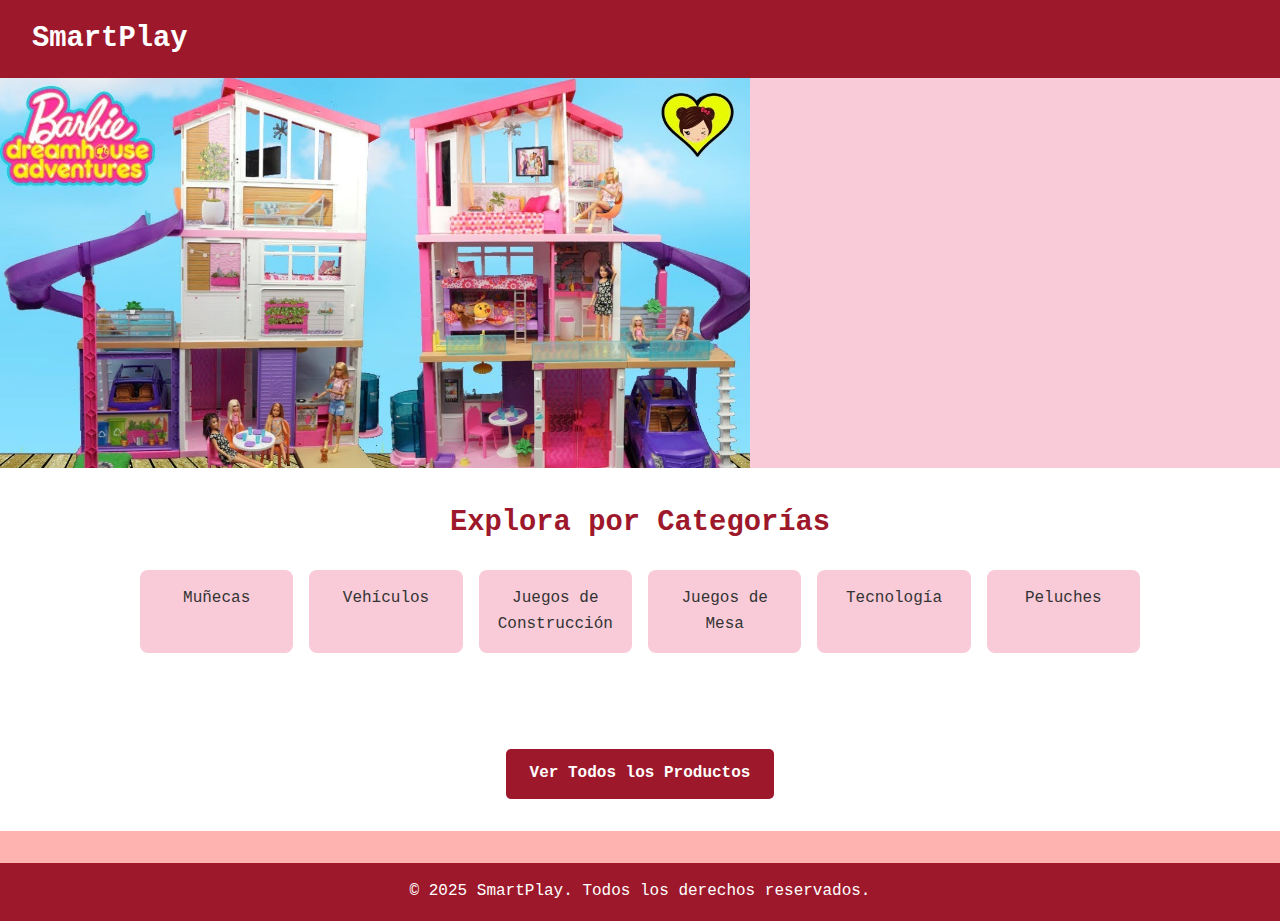
<file: index.html>
<!DOCTYPE html>
<html lang="es">
<head>
  <meta charset="UTF-8" />
  <meta name="viewport" content="width=device-width, initial-scale=1.0"/>
  <title>SmartPlay - Inicio</title>
  <link rel="stylesheet" href="./_css/style_index.css" />
</head>
<body>

  <header class="header">
    <div class="container">
      <div class="header-content">
        <div class="logo">SmartPlay</div>
      </div>
    </div>
  </header>

  <section class="carousel-section">
    <div class="carousel-container">
      <div class="carousel-slide active"><img src="./_img/casa_barbie.jpg" alt="Barbie" style="width: 750px;"></div>
      <div class="carousel-slide"><img src="./_img/trans_one.png" alt="Transformers" style="width: 750px;"></div>
      <div class="carousel-slide"><img src="./_img/casa_up.jpg" alt="Casa UP" style="width: 750px;"></div>
    </div>
  </section>

  <section class="products-section">
    <div class="container">
      <h2 class="section-title">Explora por Categorías</h2>
      <div class="products-small-grid">
        <article class="small-product-card"><div class="small-product-content">Muñecas</div></article>
        <article class="small-product-card"><div class="small-product-content">Vehículos</div></article>
        <article class="small-product-card"><div class="small-product-content">Juegos de Construcción</div></article>
        <article class="small-product-card"><div class="small-product-content">Juegos de Mesa</div></article>
        <article class="small-product-card"><div class="small-product-content">Tecnología</div></article>
        <article class="small-product-card"><div class="small-product-content">Peluches</div></article>
      </div>
    </div>
  </section>

  <section class="products-section">
    <div class="container" style="text-align: center; margin-top: 2rem;">
      <a href="./_html/productos.html" class="btn btn-primary">Ver Todos los Productos</a>
    </div>
  </section>

  <footer class="footer">
    <div class="container">
      <p>&copy; 2025 SmartPlay. Todos los derechos reservados.</p>
    </div>
  </footer>

</body>
</html>
</file>
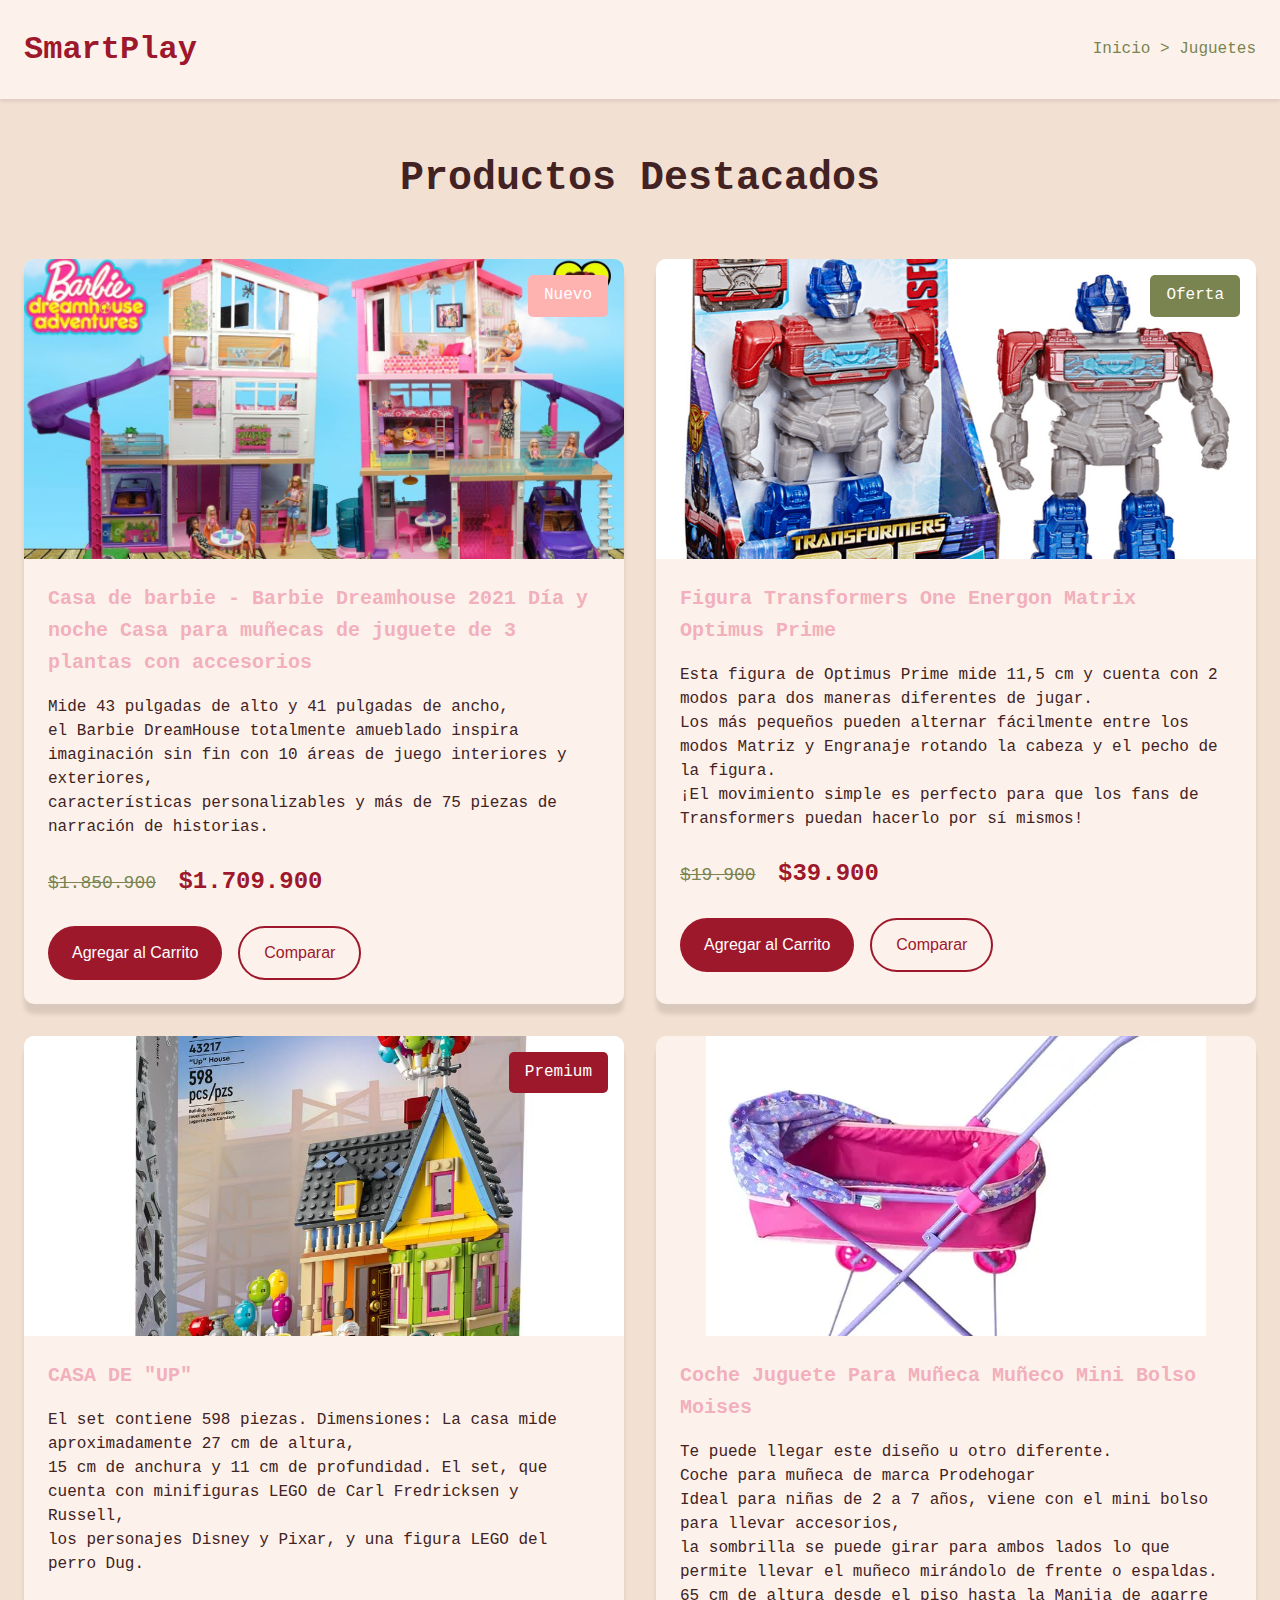
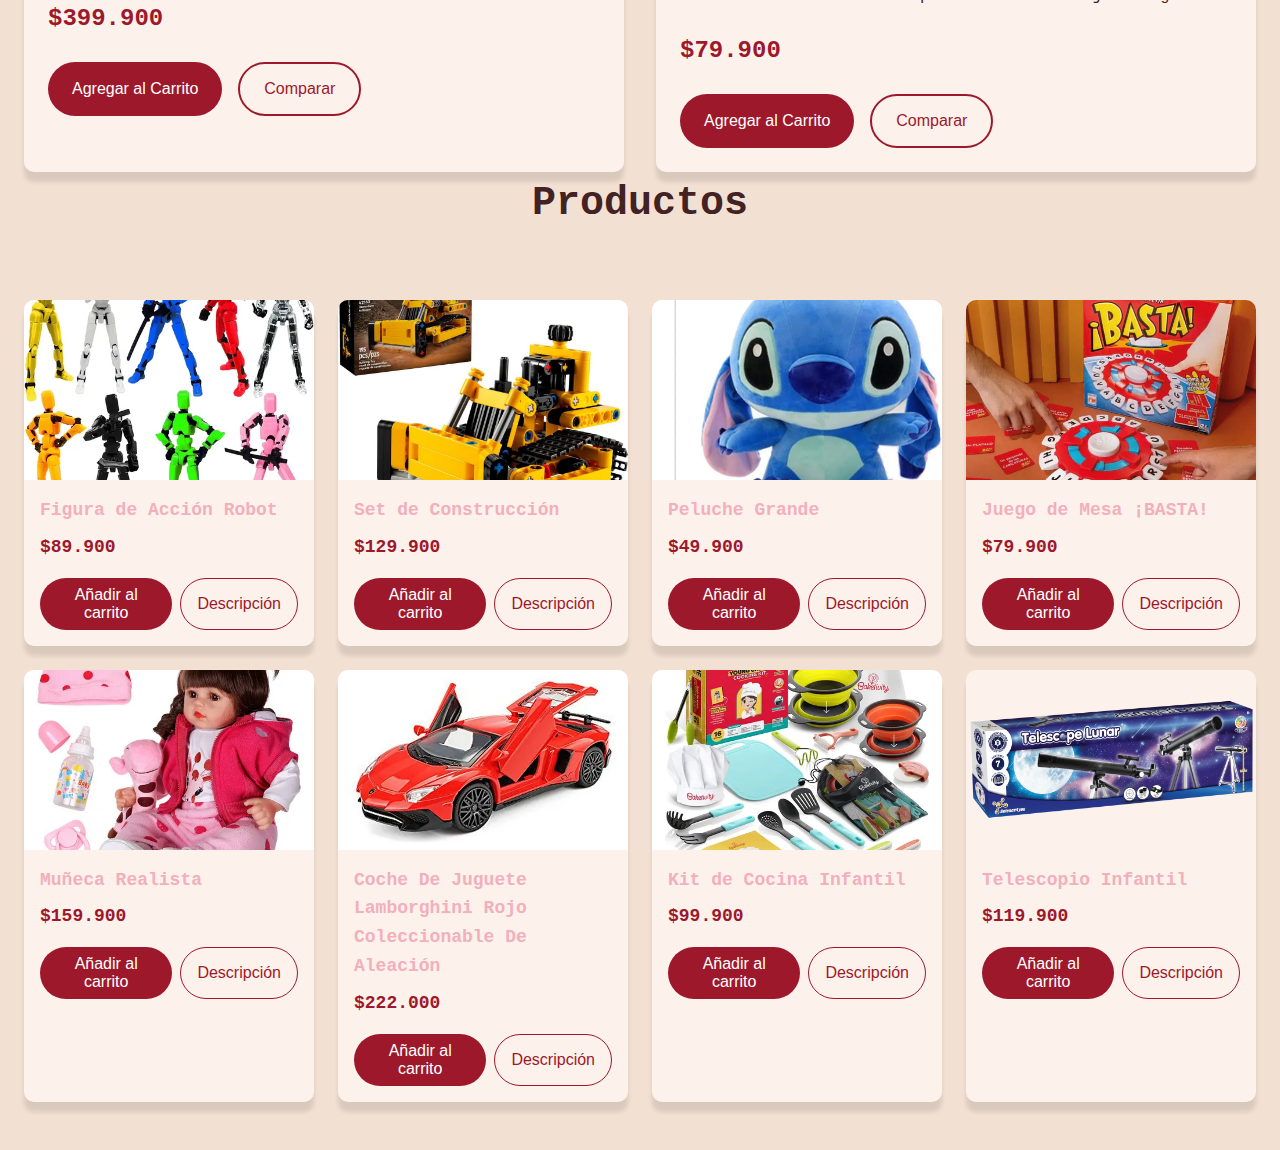
<file: _html/productos.html>
<!DOCTYPE html>
<html lang="en">
<head>
    <meta charset="UTF-8">
    <meta name="viewport" content="width=device-width, initial-scale=1.0">
    <title>SmartPlay - Galería de Productos</title>
    <link rel="stylesheet" href="../_css/style.css">
</head>

<body>
    <div class="device-indicator" data-device="Mobile"></div>

    <header class="header">
        <div class="container">
            <div class="header-content">
                <div class="logo">SmartPlay</div>
                <div class="breadcrumb">Inicio > Juguetes</div>
            </div>
        </div>
    </header>

    <section class="products-section">
        <div class="container">
            <h2 class="section-title">Productos Destacados</h2>
            
            <div class="products-grid">
                <article class="product-card">
                    <div class="product-image-container">
                        <picture>
                            <source media="(max-width: 767px)" srcset="./_img/casa_barbie.jpg">
                            <img class="product-image" src="../_img/casa_barbie.jpg" alt="Casa de Barbie con Literas y Piscina - Dreamhouse Adventures" loading="lazy">
                        </picture>
                        <span class="product-badge">Nuevo</span>
                    </div>
                    <div class="product-content">
                        <h3 class="product-title">Casa de barbie - Barbie Dreamhouse 2021 Día y noche Casa para muñecas de juguete de 3 plantas con accesorios</h3>
                        <p class="product-description">
                            Mide 43 pulgadas de alto y 41 pulgadas de ancho, 
                            <br>el Barbie DreamHouse totalmente amueblado inspira imaginación sin fin con 10 áreas de juego interiores y exteriores, 
                            <br>características personalizables y más de 75 piezas de narración de historias.
                        </p>
                        <div class="product-price">
                            <span class="original">$1.850.900</span>
                            $1.709.900
                        </div>
                        <div class="product-actions">
                            <button class="btn btn-primary">Agregar al Carrito</button>
                            <button class="btn btn-secondary">Comparar</button>
                        </div>
                    </div>
                </article>
                <article class="product-card">
                    <div class="product-image-container">
                        <picture>
                            <source media="(max-width: 767px)" srcset="./_img/trans_one.png">
                            <img class="product-image" src="../_img/trans_one.png" alt="Figura Transformers One Energon Matrix Optimus Prime" loading="lazy">
                        </picture>
                        <span class="product-badge" style="background: var(--secondary);">Oferta</span>
                    </div>
                    <div class="product-content">
                        <h3 class="product-title">Figura Transformers One Energon Matrix Optimus Prime</h3>
                        <p class="product-description">
                            Esta figura de Optimus Prime mide 11,5 cm y cuenta con 2 modos para dos maneras diferentes de jugar. 
                            <br>Los más pequeños pueden alternar fácilmente entre los modos Matriz y Engranaje rotando la cabeza y el pecho de la figura. 
                            <br>¡El movimiento simple es perfecto para que los fans de Transformers puedan hacerlo por sí mismos!
                        </p>
                        <div class="product-price">
                            <span class="original">$19.900</span>
                            $39.900
                        </div>
                        <div class="product-actions">
                            <button class="btn btn-primary">Agregar al Carrito</button>
                            <button class="btn btn-secondary">Comparar</button>
                        </div>
                    </div>
                </article>
                <article class="product-card">
                    <div class="product-image-container">
                        <picture>
                            <source media="(max-width: 767px)" srcset="./_img/casa_up.jpg">
                            <img class="product-image" src="../_img/casa_up.jpg" alt="CASA DE "UP"" loading="lazy">
                        </picture>
                        <span class="product-badge" style="background: var(--primary);">Premium</span>
                    </div>
                    <div class="product-content">
                        <h3 class="product-title">CASA DE "UP"</h3>
                        <p class="product-description">
                            El set contiene 598 piezas. Dimensiones: La casa mide aproximadamente 27 cm de altura, 
                            <br>15 cm de anchura y 11 cm de profundidad. El set, que cuenta con minifiguras LEGO de Carl Fredricksen y Russell, 
                            <br>los personajes Disney y Pixar, y una figura LEGO del perro Dug.
                        </p>
                        <div class="product-price">$399.900</div>
                        <div class="product-actions">
                            <button class="btn btn-primary">Agregar al Carrito</button>
                            <button class="btn btn-secondary">Comparar</button>
                        </div>
                    </div>
                </article>
                <article class="product-card">
                    <div class="product-image-container">
                        <picture>
                            <source media="(max-width: 767px)" srcset="./_img/carriola.webp">
                            <img class="product-image" src="../_img/carriola.webp" alt="Coche Juguete Para Muñeca Muñeco Mini Bolso Moises" loading="lazy">
                        </picture>
                    </div>
                    <div class="product-content">
                        <h3 class="product-title">Coche Juguete Para Muñeca Muñeco Mini Bolso Moises</h3>
                        <p class="product-description">
                            Te puede llegar este diseño u otro diferente.
                            <br>Coche para muñeca de marca Prodehogar
                            <br>Ideal para niñas de 2 a 7 años, viene con el mini bolso para llevar accesorios, 
                            <br>la sombrilla se puede girar para ambos lados lo que permite llevar el muñeco mirándolo de frente o espaldas.
                            <br>65 cm de altura desde el piso hasta la Manija de agarre
                        </p>
                        <div class="product-price">$79.900</div>
                        <div class="product-actions">
                            <button class="btn btn-primary">Agregar al Carrito</button>
                            <button class="btn btn-secondary">Comparar</button>
                        </div>
                    </div>
                </article>
            </div>
        </div>
    </section>
    
    <section class="products-section">
        <div class="container">
            <h2 class="products-title">Productos</h2>
            
            <div class="products-small-grid">
                <article class="small-product-card">
                    <div class="small-product-image-container">
                        <img class="small-product-image" src="../_img/figuras.webp" alt="Producto 1" loading="lazy">
                    </div>
                    <div class="small-product-content">
                        <h3 class="small-product-title">Figura de Acción Robot</h3>
                        <div class="small-product-price">$89.900</div>
                        <div class="small-product-actions">
                            <button class="small-btn small-btn-primary">Añadir al carrito</button>
                            <button class="small-btn small-btn-secondary">Descripción</button>
                        </div>
                    </div>
                </article>
                
                <article class="small-product-card">
                    <div class="small-product-image-container">
                        <img class="small-product-image" src="../_img/tractor.webp" alt="Producto 2" loading="lazy">
                    </div>
                    <div class="small-product-content">
                        <h3 class="small-product-title">Set de Construcción</h3>
                        <div class="small-product-price">$129.900</div>
                        <div class="small-product-actions">
                            <button class="small-btn small-btn-primary">Añadir al carrito</button>
                            <button class="small-btn small-btn-secondary">Descripción</button>
                        </div>
                    </div>
                </article>

                <article class="small-product-card">
                    <div class="small-product-image-container">
                        <img class="small-product-image" src="../_img/peluche.webp" alt="Producto 3" loading="lazy">
                    </div>
                    <div class="small-product-content">
                        <h3 class="small-product-title">Peluche Grande</h3>
                        <div class="small-product-price">$49.900</div>
                        <div class="small-product-actions">
                            <button class="small-btn small-btn-primary">Añadir al carrito</button>
                            <button class="small-btn small-btn-secondary">Descripción</button>
                        </div>
                    </div>
                </article>

                <article class="small-product-card">
                    <div class="small-product-image-container">
                        <img class="small-product-image" src="../_img/juego_mesa.webp" alt="Producto 4" loading="lazy">
                    </div>
                    <div class="small-product-content">
                        <h3 class="small-product-title">Juego de Mesa ¡BASTA!</h3>
                        <div class="small-product-price">$79.900</div>
                        <div class="small-product-actions">
                            <button class="small-btn small-btn-primary">Añadir al carrito</button>
                            <button class="small-btn small-btn-secondary">Descripción</button>
                        </div>
                    </div>
                </article>
                
                <article class="small-product-card">
                    <div class="small-product-image-container">
                        <img class="small-product-image" src="../_img/muñeca.webp" alt="Producto 5" loading="lazy">
                    </div>
                    <div class="small-product-content">
                        <h3 class="small-product-title">Muñeca Realista</h3>
                        <div class="small-product-price">$159.900</div>
                        <div class="small-product-actions">
                            <button class="small-btn small-btn-primary">Añadir al carrito</button>
                            <button class="small-btn small-btn-secondary">Descripción</button>
                        </div>
                    </div>
                </article>

                <article class="small-product-card">
                    <div class="small-product-image-container">
                        <img class="small-product-image" src="../_img/carro.webp" alt="Producto 6" loading="lazy">
                    </div>
                    <div class="small-product-content">
                        <h3 class="small-product-title">Coche De Juguete Lamborghini Rojo Coleccionable De Aleación</h3>
                        <div class="small-product-price">$222.000</div>
                        <div class="small-product-actions">
                            <button class="small-btn small-btn-primary">Añadir al carrito</button>
                            <button class="small-btn small-btn-secondary">Descripción</button>
                        </div>
                    </div>
                </article>

                <article class="small-product-card">
                    <div class="small-product-image-container">
                        <img class="small-product-image" src="../_img/cosina.webp" alt="Producto 7" loading="lazy">
                    </div>
                    <div class="small-product-content">
                        <h3 class="small-product-title">Kit de Cocina Infantil</h3>
                        <div class="small-product-price">$99.900</div>
                        <div class="small-product-actions">
                            <button class="small-btn small-btn-primary">Añadir al carrito</button>
                            <button class="small-btn small-btn-secondary">Descripción</button>
                        </div>
                    </div>
                </article>

                <article class="small-product-card">
                    <div class="small-product-image-container">
                        <img class="small-product-image" src="../_img/telescopio.jpg" alt="Producto 8" loading="lazy">
                    </div>
                    <div class="small-product-content">
                        <h3 class="small-product-title">Telescopio Infantil</h3>
                        <div class="small-product-price">$119.900</div>
                        <div class="small-product-actions">
                            <button class="small-btn small-btn-primary">Añadir al carrito</button>
                            <button class="small-btn small-btn-secondary">Descripción</button>
                        </div>
                    </div>
                </article>

            </div>
        </div>
    </section>
</body>
</html>
</file>
<file: _css/style_index.css>
:root {
  --primary: #9e182b;
  --secondary: #7a8450;
  --background: #FFB3B1;
  --text: #333;
  --light: #f9cbd8;
  --hover: #FFB3B1;
  --white: #ffffff;
}

* {
  margin: 0;
  padding: 0;
  box-sizing: border-box;
}

body {
  font-family: 'Cutive Mono', monospace;
  background-color: var(--background);
  color: var(--text);
  line-height: 1.6;
}

.header {
  background-color: var(--primary);
  color: var(--white);
  padding: 1rem 2rem;
}

.header .container {
  display: flex;
  justify-content: space-between;
  align-items: center;
  flex-wrap: wrap;
}

.logo {
  font-size: 1.8rem;
  font-weight: bold;
}

.nav a {
  color: var(--white);
  margin-left: 1.5rem;
  text-decoration: none;
  font-weight: 500;
}

.nav a:hover {
  text-decoration: underline;
}

.carousel-section {
  overflow: hidden;
  width: 100%;
  height: 390px;
  background: var(--light);
  position: relative;
}

.carousel-container {
  display: flex;
  width: 400%;
  animation: slide 16s infinite;
}

.carousel-slide {
  width: 100%;
  flex-shrink: 0;
}

.carousel-slide img {
  width: 100%;
  height: 390px;
  object-fit: cover;
}

@keyframes slide {
  0%, 20% { transform: translateX(0); }
  25%, 45% { transform: translateX(-100%); }
  50%, 70% { transform: translateX(-200%); }
  75%, 95% { transform: translateX(-300%); }
  100% { transform: translateX(0); }
}

.products-section {
  padding: 2rem 1rem;
  background-color: var(--white);
}

.section-title,
.products-title {
  text-align: center;
  color: var(--primary);
  margin-bottom: 1.5rem;
  font-size: 1.8rem;
  font-weight: 600;
}

.products-small-grid {
  display: grid;
  grid-template-columns: repeat(auto-fit, minmax(140px, 1fr));
  gap: 1rem;
  max-width: 1000px;
  margin: auto;
}

.small-product-card {
  background: var(--light);
  padding: 1rem;
  border-radius: 8px;
  text-align: center;
  transition: background 0.3s;
  font-weight: 500;
  cursor: pointer;
}

.small-product-card:hover {
  background: var(--hover);
}

.small-product-content {
  font-size: 1rem;
}

.btn {
  padding: 0.75rem 1.5rem;
  border: none;
  border-radius: 5px;
  font-weight: 600;
  cursor: pointer;
  text-decoration: none;
  display: inline-block;
}

.btn-primary {
  background-color: var(--primary);
  color: white;
}

.btn-primary:hover {
  background-color: #FFB3B1;
}

.footer {
  background-color: var(--primary);
  color: white;
  text-align: center;
  padding: 1rem;
  margin-top: 2rem;
}

@media (max-width: 768px) {
  .carousel-section {
    height: 200px;
  }

  .carousel-slide img {
    height: 200px;
  }

  .header .container {
    flex-direction: column;
    align-items: flex-start;
  }

  .nav {
    margin-top: 1rem;
    display: flex;
    flex-direction: column;
    gap: 0.5rem;
  }

  .nav a {
    margin-left: 0;
  }
}
</file>
<file: _css/style.css>
:root {
            --primary: #9e182b;
            --secondary: #7a8450;
            --accent: #FFB3B1;
            --background: #f2e0d2;
            --surface: #fcf2eb;
            --text-primary: #f2afbc;
            --text-secondary: #f9cbd8;
            --border: #e0e0e0;
            
            --space-xs: clamp(0.25rem, 1vw, 0.5rem);
            --space-sm: clamp(0.5rem, 2vw, 1rem);
            --space-md: clamp(1rem, 3vw, 1.5rem);
            --space-lg: clamp(1.5rem, 4vw, 2rem);
            --space-xl: clamp(2rem, 5vw, 3rem);
            --space-2xl: clamp(3rem, 6vw, 4rem);
            
            --font-sm: clamp(0.875rem, 2vw, 1rem);
            --font-base: clamp(1rem, 2.5vw, 1.125rem);
            --font-lg: clamp(1.125rem, 3vw, 1.25rem);
            --font-xl: clamp(1.25rem, 3.5vw, 1.5rem);
            --font-2xl: clamp(1.5rem, 4vw, 2rem);
            --font-3xl: clamp(2rem, 5vw, 2.5rem);
        }
        * {
            margin: 0;
            padding: 0;
            box-sizing: border-box;
        }
        body {
            font-family: 'Cutive Mono', monospace;
            background: var(--background);
            color: var(--text-primary);
            line-height: 1.6;
        }
        .container {
            max-width: 1400px;
            margin: 0 auto;
            padding: 0 var(--space-md);
        }
        .header {
            background: var(--surface);
            box-shadow: 0 2px 4px rgba(0,0,0,0.1);
            padding: var(--space-md) 0;
            margin-bottom: var(--space-xl);
        }
        .header-content {
            display: flex;
            justify-content: space-between;
            align-items: center;
            flex-wrap: wrap;
            gap: var(--space-md);
        }
        .logo {
            font-size: var(--font-2xl);
            font-weight: bold;
            color: var(--primary);
        }
        .breadcrumb {
            font-size: var(--font-sm);
            color: #7a8450;
        }
        .products-grid {
            display: grid;
            grid-template-columns: repeat(2, 1fr);
            gap: var(--space-lg);
        }
        .product-card {
            background: var(--surface);
            border-radius: 10px;
            overflow: hidden;
            box-shadow: 0 10px 4px rgba(0,0,0,0.1);
        }
        .product-image-container {
            position: relative;
            height: 300px;
            display: flex;
            align-items: center;
            justify-content: center;
            overflow: hidden;
        }
        .product-image {
            width: 100%;
            height: 100%;
            object-fit: cover;
            transition: transform 0.3s ease;
        }
        .product-card:hover .product-image {
            transform: scale(1.05);
        }
        .image-placeholder {
            color: var(--text-secondary);
            font-size: var(--font-lg);
            text-align: center;
        }
        .product-badge {
            position: absolute;
            top: var(--space-sm);
            right: var(--space-sm);
            background: var(--accent);
            color: white;
            padding: var(--space-xs) var(--space-sm);
            border-radius: 5px;
            font-size: var(--font-sm);
        }
        .product-content {
            padding: var(--space-md);
        }
        .product-title {
            font-size: var(--font-lg);
            font-weight: 600;
            margin-bottom: var(--space-sm);
            color: var(--text-primary);
        }
        .product-description {
            font-size: var(--font-sm);
            color: #422223;
            margin-bottom: var(--space-md);
            line-height: 1.5;
        }
        .product-price {
            font-size: var(--font-xl);
            font-weight: 700;
            color: var(--primary);
            margin-bottom: var(--space-md);
        }
        .product-price .original {
            text-decoration: line-through;
            color: var(--secondary);
            font-weight: 400;
            font-size: var(--font-base);
            margin-right: var(--space-xs);
        }
        .product-actions {
            display: flex;
            gap: var(--space-sm);
        }
        .btn {
            padding: var(--space-sm) var(--space-md);
            border-radius: 50px;
            cursor: pointer;
            transition: all 0.3s ease;
            text-decoration: none;
            display: inline-flex;
            align-items: center;
            justify-content: center;
            border: none;
            font-size: var(--font-sm);
        }
        .btn-primary {
            background: var(--primary);
            color: white;
        }
        .btn-primary:hover {
            background: #FFB3B1;
            transform: translateY(-1px);
        }
        .btn-secondary {
            background: transparent;
            color: var(--primary);
            border: 2px solid var(--primary);
        }
        .btn-secondary:hover {
            background: var(--primary);
            color: white;
        }
        .section-title {
            font-size: var(--font-3xl);
            font-weight: bold;
            color: #422223;
            text-align: center;
            margin-bottom: var(--space-xl);
        }
        .products-title {
            font-size: var(--font-3xl);
            font-weight: bold;
            color: #422223;
            text-align: center;
            margin-bottom: var(--space-2xl);
        }
        
        .products-small-grid {
            display: grid;
            grid-template-columns: repeat(4, 1fr);
            gap: var(--space-md);
            margin-bottom: var(--space-xl);
        }
        
        .small-product-card {
            background: var(--surface);
            border-radius: 10px;
            overflow: hidden;
            box-shadow: 0 10px 4px rgba(0,0,0,0.1);
            transition: transform 0.3s ease;
        }
        .small-product-card:hover {
            transform: translateY(-5px);
        }
        
        .small-product-image-container {
            position: relative;
            height: 180px;
            display: flex;
            align-items: center;
            justify-content: center;
            overflow: hidden;
        }
        .small-product-image {
            width: 100%;
            height: 100%;
            object-fit: cover;
            transition: transform 0.3s ease;
        }
        .small-product-card:hover .small-product-image {
            transform: scale(1.05);
        }
        
        .small-product-content {
            padding: var(--space-sm);
        }
        .small-product-title {
            font-size: var(--font-base);
            font-weight: 600;
            margin-bottom: var(--space-xs);
            color: var(--text-primary);
        }
        .small-product-price {
            font-size: var(--font-base);
            font-weight: 700;
            color: var(--primary);
            margin-bottom: var(--space-sm);
        }
        .small-product-actions {
            display: flex;
            gap: var(--space-xs);
        }
        .small-btn {
            padding: var(--space-xs) var(--space-sm);
            border-radius: 50px;
            cursor: pointer;
            transition: all 0.3s ease;
            text-decoration: none;
            display: inline-flex;
            align-items: center;
            justify-content: center;
            border: none;
            font-size: var(--font-sm);
        }
        .small-btn-primary {
            background: var(--primary);
            color: white;
            flex: 2;
        }
        .small-btn-primary:hover {
            background: #FFB3B1;
            transform: translateY(-1px);
        }
        .small-btn-secondary {
            background: transparent;
            color: var(--primary);
            border: 1px solid var(--primary);
            flex: 1;
        }
        .small-btn-secondary:hover {
            background: var(--primary);
            color: white;
        }
</file>
